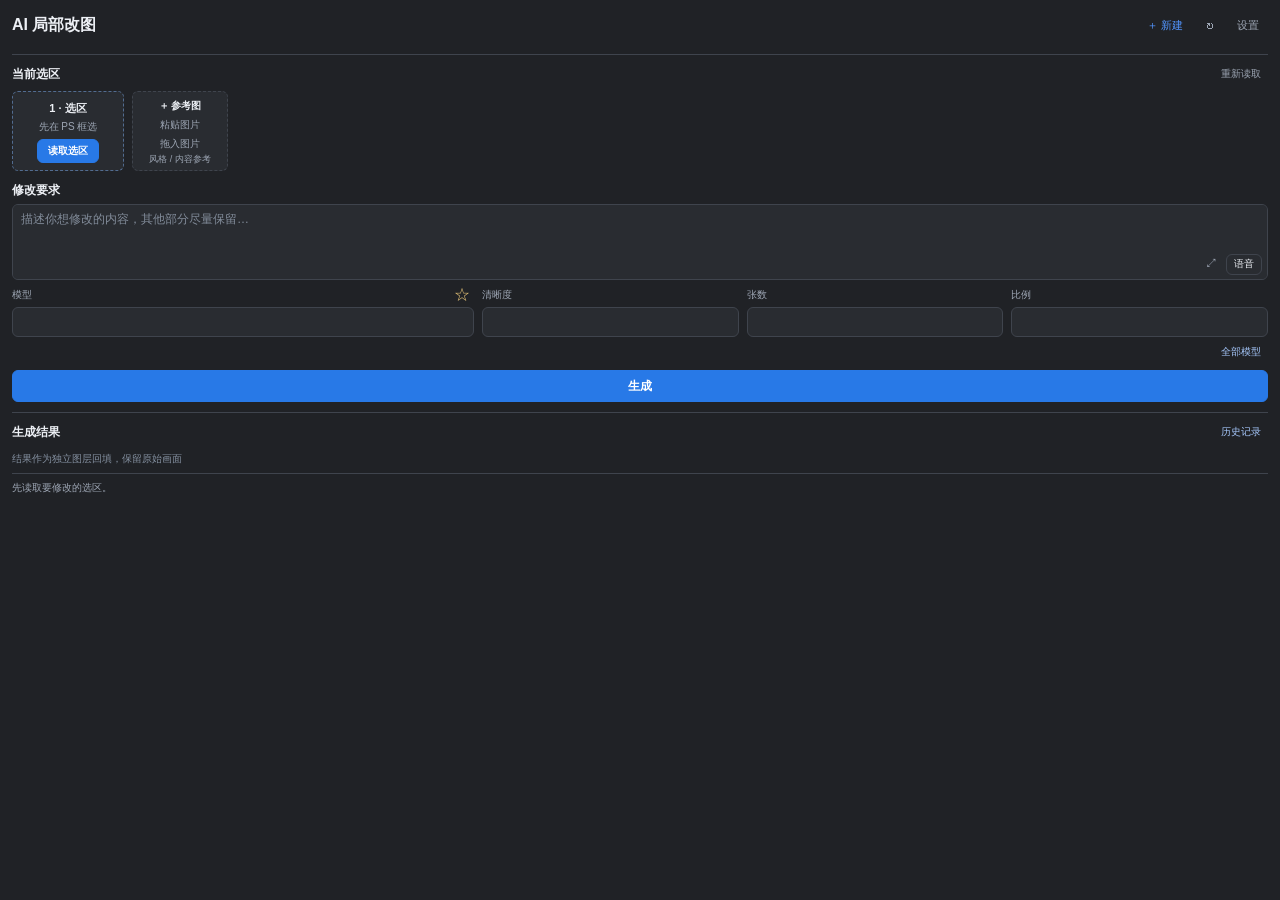
<file: plugin/index.html>
<!DOCTYPE html><html lang="zh-CN"><head><meta charset="UTF-8"><title>AI 局部改图</title><link rel="stylesheet" href="panel.css"></head><body><main>
<header class="app-header">
  <div><h1>AI 局部改图</h1><p class="app-subtitle">AI 局部编辑</p></div>
  <div class="header-actions"><div data-ui-button="" class="ui-button ui-button-quiet" id="tab-edit" title="新建选区，当前输入自动保留" aria-label="新建选区" role="button" tabindex="0">＋ 新建</div><div data-ui-button="" class="ui-button ui-button-quiet" id="reload-panel" title="保存输入并重载面板" aria-label="重载面板" role="button" tabindex="0">↻</div><div data-ui-button="" class="ui-button ui-button-quiet" id="settings-toggle" title="连接与模型设置" role="button" tabindex="0">设置</div></div>
</header>
<section id="page-tabs" class="regions-section">

  <div id="document-tabs" class="document-tabs" role="group" aria-label="选区任务"></div>
</section>
<section id="settings" style="display:none">
<div class="section-heading"><strong>连接设置</strong><div data-ui-button="" class="ui-button ui-button-quiet" id="back-editor" role="button" tabindex="0">返回改图</div></div>
<div class="setup-guide"><strong>首次使用 · 连接你的 API</strong><ol><li id="setup-key-step">获取并保存 API Key</li><li id="setup-check-step">检查连接并同步模型</li><li>3. 返回改图 → 读取选区 → 填写要求 → 生成</li></ol><div class="row"><div data-ui-button="" class="ui-button ui-button-quiet" id="open-api-registration" role="button" tabindex="0">获取 API Key ↗</div><div data-ui-button="" class="ui-button ui-button-quiet" id="open-quickstart" role="button" tabindex="0">使用步骤</div></div><p id="setup-status" class="hint" role="status">密钥仅保存到本机；连接检查不会提交生图任务。</p></div>
<label>LK888 API Key</label><input id="api-key" type="password" placeholder="输入后保存到本机" autocomplete="off">
<div class="row"><div data-ui-button="" class="ui-button" id="save-key" role="button" tabindex="0">保存密钥</div><div data-ui-button="" class="ui-button" id="test-key" role="button" tabindex="0">检查连接</div></div><p id="api-status" class="connection-status" role="status">尚未检测连接</p><p class="hint">https://api.lk888.ai</p>
<label>自定义模型 ID（选择器最后一项）</label><input id="custom-model" placeholder="填写 LK888 提供的图像模型 ID">
<label>模型列表</label><div data-ui-button="" class="ui-button" id="refresh-models" role="button" tabindex="0">从 API 同步模型</div><input id="model-search" placeholder="搜索模型名称或 ID" aria-label="搜索模型"><div id="model-filter" class="choice-control"></div><div id="model-list" class="model-list" aria-label="模型列表"></div><div class="model-pagination"><div data-ui-button="" class="ui-button" id="model-prev" role="button" tabindex="0">上一页</div><span id="model-page-info" class="hint"></span><div data-ui-button="" class="ui-button" id="model-next" role="button" tabindex="0">下一页</div></div><p id="models-status" class="hint">点击上方按钮同步模型。收藏优先显示；能力与参数以 API 声明为准，未知模型会标为待确认。</p><section class="recovery-card"><strong>任务核对</strong><p class="hint">仅在提交结果待确认时使用。先到平台核对，避免重复生成。</p><div id="reset-confirm" class="confirm-row" role="checkbox" aria-checked="false" tabindex="0"><span id="reset-confirm-mark" class="confirm-mark" aria-hidden="true"></span><span class="confirm-copy">已在平台核对旧任务，确认可以结束本机记录</span></div><div class="recovery-actions"><div data-ui-button="" class="ui-button" id="restore-result" role="button" tabindex="0">恢复上次结果</div><div data-ui-button="" class="ui-button" id="reset-job" role="button" tabindex="0">结束当前任务记录</div></div></section></section>
<section id="editor">
<div class="section-heading current-region"><strong id="panel-title" class="region-title">当前选区</strong><div class="current-actions"><div data-ui-button="" class="ui-button ui-button-quiet" id="refresh-selection" role="button" tabindex="0">重新读取</div><div data-ui-button="" class="ui-button ui-button-quiet" id="clear-reference" style="display:none" title="清空参考图片，保留选区" role="button" tabindex="0">清空参考</div></div></div>
<div id="native-inputs">

<div id="images-row" class="images-row">
  <div class="source-section"><div id="selection-gate" class="gate" title="先在 Photoshop 中框选或套索选中要修改的区域，再点击读取选区。"><strong>1 · 选区</strong><p id="selection-hint">先在 PS 框选</p><div data-ui-button="" class="ui-button ui-button-primary" id="capture-selection" role="button" tabindex="0">读取选区</div></div><div class="thumb source-preview" id="preview-box" style="display:none"><span class="badge">1 · 选区</span><img id="preview" alt="选区参考图"><span id="annotate-source" class="annotate-reference preview-edit" title="标注选区图" role="button" tabindex="0" aria-label="标注选区图" style="display:none">✎</span></div></div>
  <div class="references-section"><div class="reference-strip"><div id="reference-thumbs" class="references"></div><div id="dropzone" class="dropzone" title="添加参考图，供模型参考风格、人物或物品；要修改的区域请在左侧读取选区。"><div data-ui-button="" class="ui-button ui-button-quiet" id="add-reference" title="选择参考图文件" aria-label="添加参考图" role="button" tabindex="0">＋ 参考图</div><div data-ui-button="" class="ui-button ui-button-quiet" id="paste-reference" role="button" tabindex="0">粘贴图片</div><div data-ui-button="" class="ui-button ui-button-quiet" id="open-drop-window" title="打开本地窗口拖入参考图" role="button" tabindex="0">拖入图片</div><span class="reference-purpose">风格 / 内容参考</span></div></div></div>
</div>
<div id="upload-info" class="upload-info" style="display:none"><span id="selection-size" class="hint">尚未读取选区</span><span id="upload-size" class="hint"></span><span id="compression-status" class="compression-status"></span></div>
<p id="reference-label" class="hint" style="display:none">可横向滚动查看图片，拖动参考图调整顺序。</p>
</div>
<label for="prompt" class="section-label">修改要求</label><div class="prompt-editor"><textarea id="prompt" placeholder="描述你想修改的内容，其他部分尽量保留…" maxlength="20000"></textarea><div class="prompt-actions"><div data-ui-button="" class="ui-button ui-button-quiet" id="expand-prompt" title="展开修改要求" aria-label="展开修改要求" aria-expanded="false" role="button" tabindex="0">⤢</div><div data-ui-button="" class="ui-button" id="voice-prompt" role="button" tabindex="0">语音</div></div></div><p id="input-notice" role="status"></p><div class="options"><div class="option model-option"><label for="model">模型 <div data-ui-button="" class="ui-button ui-button-quiet" id="favorite-model" title="收藏当前模型" aria-label="收藏当前模型" aria-pressed="false" role="button" tabindex="0">☆</div></label><div id="model" class="choice-control"></div></div><div class="option"><label for="quality">清晰度</label><div id="quality" class="choice-control"></div></div><div class="option"><label for="count">张数</label><div id="count" class="choice-control"></div></div><div class="option"><label for="output-size">比例</label><div id="output-size" class="choice-control"></div></div></div>
<div class="model-library-link"><p id="model-hint" class="hint model-hint" role="status"></p><div data-ui-button="" class="ui-button ui-button-quiet" id="browse-models" title="打开完整模型库" role="button" tabindex="0">全部模型</div></div><div id="model-parameters" style="display:none"><div data-ui-button="" class="ui-button" id="model-extra-toggle" role="button" tabindex="0">模型参数</div><div id="model-extra-controls" class="model-extra-controls" style="display:none"></div></div><div data-ui-button="" class="ui-button ui-button-primary" id="generate" role="button" tabindex="0">生成</div><section id="task-page"><div class="section-heading results-heading"><h2>生成结果</h2><div data-ui-button="" class="ui-button ui-button-quiet" id="tab-tasks" role="button" tabindex="0">历史记录</div></div><div id="task-content"></div><p class="result-footnote">结果作为独立图层回填，保留原始画面</p></section><div id="task-preview" class="task-preview"><div class="task-actions"><div data-ui-button="" class="ui-button" id="task-preview-close" role="button" tabindex="0">关闭</div><div data-ui-button="" class="ui-button" id="task-preview-save" role="button" tabindex="0">保存原图</div></div><img id="task-preview-image" alt="生成结果预览"></div>
<div data-ui-button="" class="ui-button" id="pause-wait" style="display:none" role="button" tabindex="0">暂停等待 · 保留任务</div><div class="row" id="recovery" style="display:none"><div data-ui-button="" class="ui-button" id="resume" role="button" tabindex="0">查询原任务</div><div data-ui-button="" class="ui-button" id="import-result" role="button" tabindex="0">导入结果</div><div data-ui-button="" class="ui-button" id="save-result" role="button" tabindex="0">保存结果</div></div>
</section><p id="status" role="status">先读取要修改的选区。</p></main><script src="main.js"></script></body></html>
</file>
<file: plugin/panel.css>
:root { --bg:#202226; --surface:#292c31; --raised:#32363d; --line:#3f444d; --ink:#edf0f5; --muted:#9da6b4; --accent:#5295ff; --radius:6px; --control:30px; --tile:88px; }
* { box-sizing:border-box; }
html,body { margin:0; max-width:100%; overflow-x:hidden; }
body { background:var(--bg); color:var(--ink); font:12px "PingFang SC","Microsoft YaHei","Segoe UI",sans-serif; }
main { padding:12px; }
[hidden] { display:none; }
h1,h2,p { margin:0; }
h1 { font-size:16px; line-height:24px; font-weight:600; }
h2,strong { font-size:12px; line-height:18px; font-weight:600; }
.app-header,.section-heading,.header-actions,.current-actions,.row { display:flex; align-items:center; justify-content:space-between; min-width:0; }
.app-header { padding-bottom:10px; }
.app-subtitle { display:none; }
.ui-button { display:flex; align-items:center; justify-content:center; flex-shrink:0; min-width:0; height:var(--control); padding:0 10px; border:1px solid var(--line); border-radius:var(--radius); background:var(--surface); color:var(--ink); font-size:11px; line-height:16px; white-space:nowrap; cursor:pointer; }
.ui-button:hover { background:var(--raised); border-color:#5c6572; }
.ui-button:focus { outline:none; border-color:var(--accent); }
.ui-button[aria-disabled="true"] { opacity:0.4; cursor:default; }
.ui-button-quiet { border-color:transparent; background:transparent; color:var(--muted); }
.ui-button-primary { color:#fff; background:#2879e7; border-color:#2879e7; font-weight:600; }
.ui-button-primary:hover { background:#3889f5; border-color:#3889f5; }
.header-actions .ui-button { margin-left:4px; padding:0 8px; }
#tab-edit { color:var(--accent); }
#reload-panel { width:28px; padding:0; font-size:16px; }
.section-heading { min-height:30px; margin-bottom:6px; }
.current-actions { flex-shrink:0; }
.current-actions .ui-button { height:26px; padding:0 6px; font-size:10px; }
.region-title { min-width:0; font-size:12px; overflow:hidden; white-space:nowrap; text-overflow:ellipsis; }
.regions-section { padding:0 0 8px; margin-bottom:8px; border-bottom:1px solid var(--line); }
.document-tabs { display:flex; flex-wrap:nowrap; overflow-x:auto; overflow-y:hidden; padding-bottom:2px; }
.document-tabs .tab-button { position:relative; display:flex; align-items:center; flex:0 0 112px; height:48px; padding:6px 17px 6px 6px; margin-right:6px; border:1px solid var(--line); border-radius:var(--radius); background:var(--surface); cursor:pointer; }
.tab-button:hover { background:var(--raised); }
.tab-button.active { border-color:var(--accent); background:#28364a; }
.tab-button:focus { border-color:var(--accent); outline:none; }
.tab-thumbnail { display:block; flex:0 0 30px; width:30px; height:32px; border-radius:4px; object-fit:cover; margin-right:7px; background:#373d47; }
.tab-placeholder { display:flex; align-items:center; justify-content:center; color:var(--muted); font-size:20px; }
.tab-copy { display:flex; flex-direction:column; min-width:0; }
.tab-number { font-size:11px; white-space:nowrap; }
.tab-state { margin-top:3px; font-size:10px; color:var(--muted); }
.state-ready { color:#7bd5b5; }
.state-running,.state-submitting { color:#87b7ff; }
.state-failed,.state-uncertain { color:#ffaaa6; }
.tab-close { position:absolute; top:3px; right:3px; width:14px; height:14px; color:var(--muted); font:13px/14px sans-serif; text-align:center; cursor:pointer; border-radius:3px; }
.tab-close:hover,.tab-close:focus { color:#fff; background:var(--raised); }
.empty-regions { padding:6px 0; font-size:11px; color:var(--muted); line-height:16px; }
.images-row,.reference-strip,.references { display:flex; flex-wrap:nowrap; align-items:flex-start; }
.images-row { width:100%; max-width:100%; overflow-x:auto; overflow-y:hidden; padding-bottom:4px; }
.source-section { flex:0 0 112px; margin-right:8px; }
.references-section { flex:0 0 auto; }
.source-preview,.gate { position:relative; width:112px; height:var(--tile); border:1px solid #526c90; border-radius:var(--radius); overflow:hidden; background:#1d2025; }
.source-preview img { display:block; width:100%; height:100%; object-fit:contain; }
.gate { display:flex; flex-direction:column; align-items:center; justify-content:center; padding:6px; border-style:dashed; background:var(--surface); }
.gate strong { font-size:11px; }
.gate p { margin:3px 0 5px; font-size:10px; line-height:14px; color:var(--muted); white-space:nowrap; }
#capture-selection { height:24px; font-size:10px; padding:0 10px; }
.badge,.task-badge { position:absolute; z-index:2; top:5px; left:5px; padding:2px 5px; border-radius:4px; background:#20242b; color:var(--ink); font-size:10px; line-height:14px; }
.reference-thumb,.dropzone { position:relative; flex:0 0 96px; width:96px; height:var(--tile); margin-right:8px; border:1px solid var(--line); border-radius:var(--radius); overflow:hidden; background:var(--surface); }
.reference-thumb { cursor:grab; }
.reference-thumb:active { cursor:grabbing; border-color:var(--accent); }
.reference-thumb img { display:block; width:100%; height:64px; object-fit:cover; pointer-events:none; }
.reference-thumb .hint { display:block; padding:2px 5px; overflow:hidden; white-space:nowrap; text-overflow:ellipsis; }
.dropzone { display:flex; flex-direction:column; align-items:center; justify-content:center; border-style:dashed; }
.dropzone .ui-button { height:21px; padding:0 6px; font-size:10px; }
#add-reference { color:var(--ink); font-weight:600; }
.reference-purpose { font-size:9px; line-height:13px; color:var(--muted); white-space:nowrap; }
.dropzone.dragging { border-color:var(--accent); background:#2c3d56; }
.remove-reference { position:absolute; top:3px; right:3px; width:18px; height:18px; padding:0; border:0; background:#20242b; color:#fff; font-size:12px; }
.annotate-reference { position:absolute; right:5px; bottom:5px; z-index:3; display:flex; align-items:center; justify-content:center; width:24px; height:24px; border:1px solid #5c6674; border-radius:5px; color:var(--ink); background:#303640; cursor:pointer; }
.reference-thumb .annotate-reference { right:3px; bottom:23px; width:20px; height:20px; }
.annotate-reference:hover { background:#345787; }
.upload-info { display:flex; align-items:center; flex-wrap:wrap; margin-top:3px; min-height:18px; }
#selection-size,#upload-size { margin-right:7px; }
.compression-status { padding:1px 5px; border-radius:4px; background:#293f38; color:#83d6b5; font-size:9px; line-height:14px; }
label { display:block; margin:8px 0 5px; font-size:11px; color:var(--muted); }
.section-label { margin-top:10px; color:var(--ink); font-size:12px; font-weight:600; }
input,textarea { width:100%; padding:8px; border:1px solid var(--line); border-radius:var(--radius); color:var(--ink); background:var(--surface); font:inherit; outline:none; }
input { height:32px; }
input:focus,textarea:focus { border-color:var(--accent); }
input::placeholder,textarea::placeholder { color:#828c9a; }
.prompt-editor { position:relative; }
.prompt-editor textarea { display:block; height:82px !important; min-height:82px; max-height:82px; padding:9px 10px 34px; resize:none; overflow-y:auto; line-height:18px; }
.prompt-actions { position:absolute; right:6px; bottom:6px; display:flex; align-items:center; }
.prompt-actions .ui-button { height:23px; margin-left:4px; padding:0 7px; font-size:10px; }
#expand-prompt { width:23px; padding:0; }
.hint,#input-notice { color:var(--muted); font-size:10px; line-height:16px; }
#input-notice:empty { display:none; }
#input-notice { margin-top:4px; }
#input-notice.error,#status.error,.task-error { color:#ffaaa6; }
.options { display:flex; flex-wrap:wrap; width:100%; margin-top:4px; }
.options .option { flex:1 1 0; min-width:0; margin-right:8px; }
.options .option:last-child { margin-right:0; }
.options .model-option { flex:0 0 100%; margin-right:0; }
.option label { display:flex; align-items:center; height:20px; margin:5px 0 3px; font-size:10px; }
.model-option label { justify-content:space-between; }
#favorite-model { width:24px; height:20px; padding:0; color:#dfbe75; font-size:16px; }
.choice-control { display:flex; align-items:center; justify-content:space-between; width:100%; min-width:0; height:var(--control); padding:0 9px; border:1px solid var(--line); border-radius:var(--radius); background:var(--surface); color:var(--ink); font-size:11px; cursor:pointer; }
.choice-control[aria-disabled="true"] { opacity:0.45; cursor:default; }
.choice-control:focus,.choice-control[aria-expanded="true"] { border-color:var(--accent); outline:none; }
.choice-caption { flex:1; min-width:0; overflow:hidden; white-space:nowrap; text-overflow:ellipsis; }
.choice-arrow { flex:0 0 12px; margin-left:6px; color:var(--muted); }
.model-library-link { display:flex; align-items:center; justify-content:space-between; margin-top:5px; }
.model-hint { flex:1; min-width:0; margin-right:6px; overflow:hidden; white-space:nowrap; text-overflow:ellipsis; }
#browse-models { height:24px; padding:0 6px; color:#a5c7fb; font-size:10px; }
#model-extra-toggle { justify-content:flex-start; height:24px; padding:0; border:0; background:transparent; color:#a5c7fb; font-size:10px; }
.model-extra-controls { max-height:180px; overflow-y:auto; border:1px solid var(--line); border-radius:var(--radius); padding:6px 8px; margin:3px 0 8px; }
.model-extra-controls label { margin:5px 0 3px; font-size:10px; }
#generate { width:100%; height:34px; margin-top:10px; font-size:12px; }
#task-page { margin-top:14px; padding-top:8px; border-top:1px solid var(--line); }
#tab-tasks { height:26px; padding:0 6px; color:#a5c7fb; font-size:10px; }
#task-content { overflow-x:hidden; }
.task-message { margin:3px 0 7px; color:var(--muted); font-size:10px; line-height:16px; }
.task-result { display:inline-block; position:relative; vertical-align:top; width:48%; min-width:132px; padding:6px; margin:0 2% 8px 0; border:1px solid var(--line); border-radius:var(--radius); background:var(--surface); }
.task-result img { display:block; width:100%; height:104px; border-radius:4px; object-fit:contain; background:#1d2025; cursor:pointer; }
.task-caption { display:block; margin-top:5px; color:var(--muted); font-size:10px; line-height:16px; overflow:hidden; white-space:nowrap; text-overflow:ellipsis; cursor:pointer; }
.task-actions { display:flex; align-items:center; margin-top:6px; }
.result-action { flex:0 0 24px; width:24px; height:26px; padding:0; margin-right:4px; font-size:12px; }
.result-action-primary { flex:1 1 auto; width:auto; min-width:50px; font-size:10px; color:#9ac3ff; border-color:#507aaa; }
.result-action:last-child { margin-right:0; }
.result-footnote { margin-top:2px; color:#8490a0; font-size:10px; line-height:16px; }
.task-history { display:flex; flex-direction:column; margin-bottom:10px; padding:8px; border:1px solid var(--line); border-radius:var(--radius); background:var(--surface); }
.task-history > div { display:flex; margin-bottom:5px; }
.task-history > div .ui-button:first-child { flex:1; min-width:0; justify-content:flex-start; margin-right:5px; overflow:hidden; text-overflow:ellipsis; }
.clear-history.armed { color:#ffaaa6; border-color:#a36161; }
#history-list { display:none; }
.task-preview { position:fixed; top:8px; right:8px; bottom:8px; left:8px; z-index:1001; display:none; flex-direction:column; padding:8px; border:1px solid var(--line); border-radius:8px; background:var(--bg); }
.task-preview img { flex:1; width:100%; min-height:0; object-fit:contain; }
.task-preview .task-actions { justify-content:space-between; margin-bottom:8px; }
#settings { padding:4px 0 12px; }
.row { flex-wrap:wrap; justify-content:flex-start; margin:8px 0; }
.row .ui-button { margin-right:6px; }
#settings .section-heading { justify-content:space-between; }
#settings .hint { margin:5px 0; }
#api-key { font-size:12px; }
#reset-confirm { display:block; margin:12px 0 6px; }
#restore-result,#reset-job { margin:5px 0; }
#status { margin-top:10px; padding-top:6px; border-top:1px solid var(--line); color:var(--muted); font-size:10px; line-height:16px; max-height:48px; overflow-y:auto; }
.prompt-editor.expanded { position:fixed; top:10px; right:10px; bottom:10px; left:10px; z-index:1000; padding:10px; border:1px solid var(--line); border-radius:8px; background:var(--bg); }
.prompt-editor.expanded textarea { height:100% !important; max-height:100%; }
.prompt-editor.expanded .prompt-actions { right:16px; bottom:16px; }
#model-search { margin:8px 0 6px; }
#model-filter { margin-bottom:8px; }
.model-list { max-height:260px; overflow-y:auto; border:1px solid var(--line); border-radius:var(--radius); padding:4px; margin:6px 0; }
.model-entry { display:flex; align-items:center; min-width:0; }
.model-entry .model-choose { flex:1; min-width:0; justify-content:flex-start; text-align:left; overflow:hidden; white-space:nowrap; text-overflow:ellipsis; }
.model-entry .ui-button { height:32px; padding:0 6px; border-color:transparent; background:transparent; }
.model-entry .ui-button:hover { background:var(--raised); }
.model-entry .ui-button:last-child { flex:0 0 28px; color:#dfbe75; }
.connection-status { margin:7px 0 3px; font-size:11px; color:var(--muted); }
.connection-status.success { color:#7bd5b5; }
.connection-status.error { color:#ffaaa6; }
.model-pagination { display:flex; align-items:center; justify-content:space-between; }
.model-pagination .hint { flex:1; text-align:center; font-size:10px; }
.model-pagination .ui-button { height:26px; padding:0 7px; font-size:10px; }
.choice-backdrop { position:fixed; top:0; right:0; bottom:0; left:0; background:rgba(0,0,0,0.4); z-index:2000; }
.choice-sheet { position:absolute; bottom:8px; left:8px; right:8px; max-height:90%; border:1px solid #505a68; border-radius:8px; background:var(--surface); padding:8px; }
.choice-sheet-header { display:flex; align-items:center; justify-content:space-between; padding:2px 4px 8px; }
.choice-close { display:flex; align-items:center; justify-content:center; width:26px; height:26px; font-size:20px; border-radius:4px; cursor:pointer; }
.choice-close:hover { background:var(--raised); }
.choice-sheet-list { max-height:240px; overflow-y:auto; }
.choice-row { display:flex; align-items:center; justify-content:space-between; border-radius:5px; padding:8px; color:var(--ink); cursor:pointer; font-size:12px; }
.choice-row:hover,.choice-row:focus,.choice-row[aria-selected="true"] { background:#304363; outline:none; }
.choice-row > div { flex:1; min-width:0; }
.choice-detail { display:block; margin-top:3px; color:var(--muted); font-size:10px; }
.choice-mark { width:20px; margin-left:8px; color:var(--accent); }
@media (min-width:520px) { .options { flex-wrap:nowrap; } .options .model-option { flex:1.8 1 0; margin-right:8px; } }
@media (max-width:320px) { main { padding:10px; } h1 { font-size:14px; } .header-actions .ui-button { padding:0 5px; margin-left:2px; } .task-result { width:100%; margin-right:0; } #selection-size { display:none; } }
@media (max-height:700px) { :root { --tile:80px; } main { padding-top:8px; } .app-header { padding-bottom:6px; } .document-tabs .tab-button { height:44px; } .reference-thumb img { height:56px; } .dropzone .ui-button { height:19px; } .prompt-editor textarea { height:70px !important; min-height:70px; max-height:70px; } .task-result img { height:80px; } .prompt-editor.expanded textarea { height:100% !important; max-height:100%; } }

/* Keep native textarea chrome out of the shared editor surface. */
html { height:100%; overflow-y:hidden; }
body { height:100%; overflow-y:auto; }
main { min-width:0; padding:10px 12px; }
.app-header { padding-bottom:6px; }
.regions-section { padding-bottom:6px; margin-bottom:6px; }
.section-heading { min-height:26px; margin-bottom:4px; }
:root { --tile:80px; }
.reference-thumb img { height:56px; }
.dropzone .ui-button { height:19px; }
.prompt-editor { border:1px solid var(--line); border-radius:var(--radius); background:var(--surface); overflow:hidden; }
.prompt-editor textarea { appearance:none; -webkit-appearance:none; box-shadow:none; outline:none; border:0; border-radius:0; background:transparent; height:64px !important; min-height:64px; max-height:64px; padding:8px 9px 30px; line-height:17px; }
.prompt-editor textarea:focus { outline:none; border:0; box-shadow:none; }
.prompt-actions { right:5px; bottom:5px; }
.options { flex-wrap:nowrap; margin-top:2px; }
.options .model-option { flex:1.8 1 0; margin-right:8px; }
.option label { height:18px; margin-top:4px; }
.section-label { margin-top:7px; }
.model-library-link { margin-top:3px; }
#generate { margin-top:6px; height:32px; }
#task-page { margin-top:10px; padding-top:6px; }
.task-result img { height:76px; }
.task-message { margin:2px 0 5px; }
#status { max-height:32px; margin-top:6px; }
.prompt-editor.expanded { overflow:visible; }
.prompt-editor.expanded textarea { height:100% !important; min-height:0; max-height:100%; }
@media (max-width:320px) { .options { flex-wrap:wrap; } .options .model-option { flex:0 0 100%; margin-right:0; } }
@media (max-height:700px) { .task-result img { height:60px; } .result-footnote { display:none; } }

/* Avoid textarea's host margin and large padding creating an inset native editor. */
.prompt-editor { display:flex; flex-direction:column; width:100%; padding:0; }
.prompt-editor textarea { flex:0 0 48px; width:100%; min-width:0; margin:0; padding:6px 8px; height:48px !important; min-height:48px; max-height:48px; background:var(--surface); }
.prompt-actions { position:static; display:flex; flex:0 0 26px; height:26px; align-items:center; justify-content:flex-end; width:100%; padding:0 5px 4px; background:var(--surface); }
.prompt-actions .ui-button { height:21px; }
.prompt-editor.expanded { display:flex; padding:0; overflow:hidden; }
.prompt-editor.expanded textarea { flex:1 1 auto; height:100% !important; min-height:0; max-height:100%; }
.prompt-editor.expanded .prompt-actions { position:static; }

.setup-guide,.recovery-card { margin:8px 0 12px; padding:10px; border:1px solid var(--line); border-radius:var(--radius); background:var(--surface); }
.setup-guide ol { margin:8px 0; padding-left:18px; color:var(--muted); font-size:11px; line-height:19px; }
.setup-guide .row { margin:5px 0; }
.setup-guide .ui-button { height:26px; padding:0 6px; color:#a5c7fb; }
.recovery-card { margin-top:14px; }
#reset-confirm.confirm-row { display:flex; align-items:flex-start; width:100%; min-height:36px; padding:8px 0; margin:0; cursor:pointer; }
.confirm-mark { display:flex; align-items:center; justify-content:center; flex:0 0 16px; width:16px; height:16px; margin:1px 8px 0 0; border:1px solid #7a8492; border-radius:3px; font-size:12px; line-height:14px; color:#fff; }
.confirm-row[aria-checked="true"] .confirm-mark { background:#2879e7; border-color:#2879e7; }
.confirm-row:focus .confirm-mark { border-color:var(--accent); }
.confirm-copy { display:block; flex:1; min-width:0; font-size:11px; line-height:18px; color:var(--ink); }
.recovery-actions { display:flex; flex-wrap:wrap; margin-top:4px; }
.recovery-actions .ui-button { flex:1 1 120px; min-height:30px; margin:4px 4px 0 0; }

.setup-guide ol { list-style:none; padding-left:0; }
</file>
